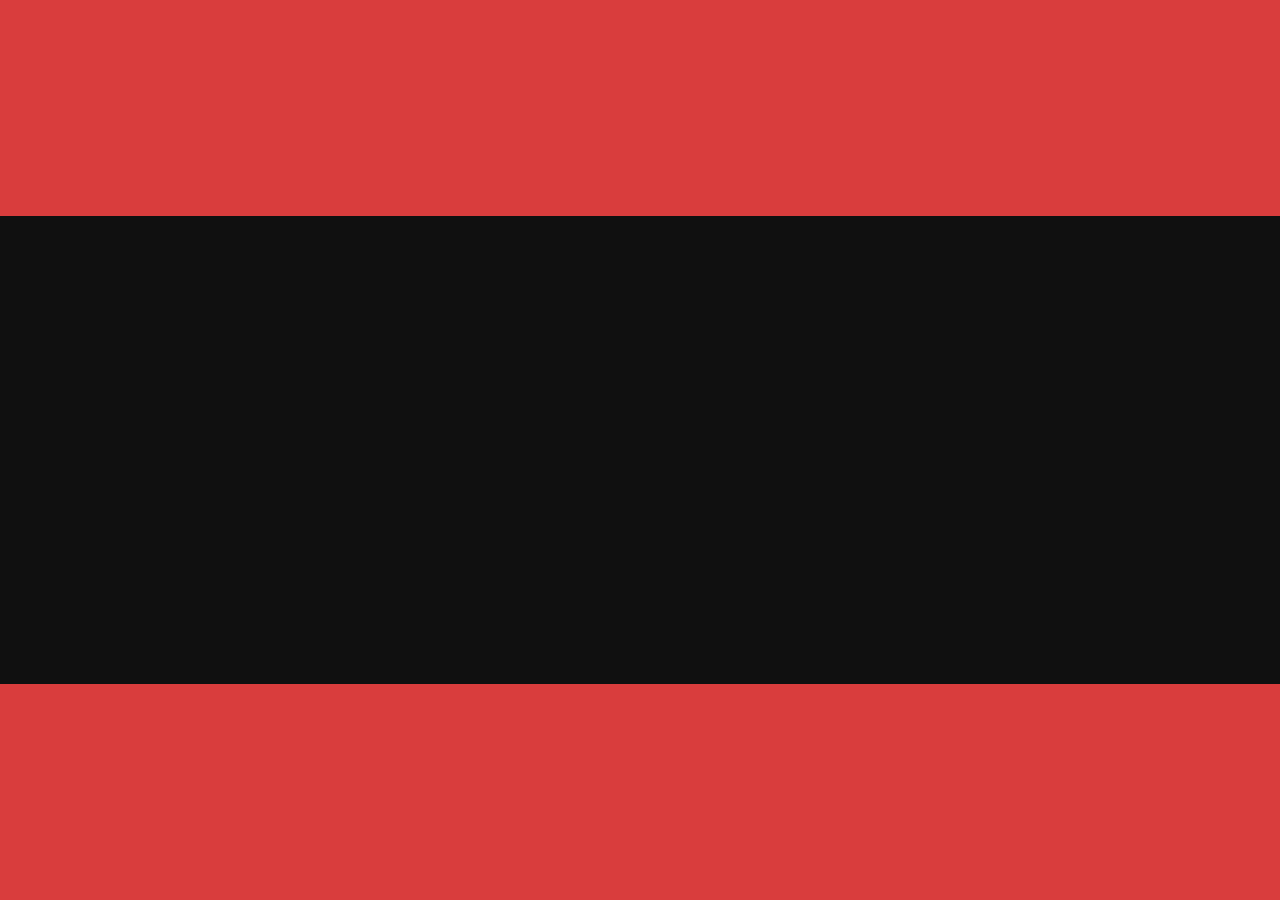
<file: index.html>
<!DOCTYPE html>
<html lang="en">
  <head>
    <meta charset="UTF-8" />
    <meta http-equiv="X-UA-Compatible" content="IE=edge" />
    <meta name="viewport" content="width=device-width, initial-scale=1.0" />
    <title>PorToFoLio</title>
    <link rel="stylesheet" href="style.css" />
  </head>
  <body>
    <svg
      class="mob-texture"
      width="1080"
      height="734"
      viewBox="0 0 1080 734"
      fill="none"
      xmlns="http://www.w3.org/2000/svg"
    >
      <path
        d="M529.87 72L431.59 261H363.28L352.48 161.37L300.64 261H232.33L209.65 72H272.56L284.71 179.73L340.87 72H399.46L410.26 181.35L467.23 72H529.87ZM596.94 120.06L592.62 142.2H672.54L663.36 188.1H583.17L578.31 212.94H673.08L663.36 261H506.22L544.02 72H697.65L687.93 120.06H596.94ZM859.88 163.8C867.98 167.4 874.19 172.35 878.51 178.65C883.01 184.77 885.26 192.15 885.26 200.79C885.26 220.77 876.98 235.8 860.42 245.88C844.04 255.96 822.89 261 796.97 261H687.89L725.69 72H825.86C848 72 864.83 75.96 876.35 83.88C887.87 91.62 893.63 102.69 893.63 117.09C893.63 127.71 890.66 137.07 884.72 145.17C878.78 153.09 870.5 159.3 859.88 163.8ZM779.42 116.55L773.75 144.63H806.15C820.19 144.63 827.21 139.14 827.21 128.16C827.21 124.38 825.77 121.5 822.89 119.52C820.01 117.54 815.87 116.55 810.47 116.55H779.42ZM800.48 216.45C806.96 216.45 812.18 215.01 816.14 212.13C820.1 209.07 822.08 204.75 822.08 199.17C822.08 195.21 820.55 192.15 817.49 189.99C814.61 187.83 810.92 186.75 806.42 186.75H765.38L759.44 216.45H800.48Z"
        fill="white"
        fill-opacity="0.06"
      />
      <path
        d="M227.85 670.32C210.93 670.32 196.26 667.53 183.84 661.95C171.6 656.19 162.15 648.09 155.49 637.65C149.01 627.21 145.77 614.97 145.77 600.93C145.77 595.17 146.49 588.51 147.93 580.95L168.72 477H232.44L211.92 579.87C210.84 584.91 210.3 589.5 210.3 593.64C210.3 602.1 212.46 608.4 216.78 612.54C221.1 616.68 227.4 618.75 235.68 618.75C245.04 618.75 252.33 615.78 257.55 609.84C262.77 603.9 266.82 593.91 269.7 579.87L290.22 477H352.86L331.53 583.65C325.77 612.27 314.25 633.87 296.97 648.45C279.69 663.03 256.65 670.32 227.85 670.32ZM382.069 477H445.789L407.989 666H344.269L382.069 477ZM455.673 565.02H536.673L527.493 610.92H446.493L455.673 565.02ZM639.178 670.32C622.258 670.32 607.588 667.53 595.168 661.95C582.928 656.19 573.478 648.09 566.818 637.65C560.338 627.21 557.098 614.97 557.098 600.93C557.098 595.17 557.818 588.51 559.258 580.95L580.048 477H643.768L623.248 579.87C622.168 584.91 621.628 589.5 621.628 593.64C621.628 602.1 623.788 608.4 628.108 612.54C632.428 616.68 638.728 618.75 647.008 618.75C656.368 618.75 663.658 615.78 668.878 609.84C674.098 603.9 678.148 593.91 681.028 579.87L701.548 477H764.188L742.858 583.65C737.098 612.27 725.578 633.87 708.298 648.45C691.018 663.03 667.978 670.32 639.178 670.32ZM893.9 572.04L944.66 666H875.81L852.32 617.4L811.28 666H735.14L824.24 568.26L776.45 477H844.49L867.71 524.25L908.21 477H980.03L893.9 572.04Z"
        fill="white"
        fill-opacity="0.06"
      />
      <path
        d="M27.34 273H112.66C132.46 273 149.56 276.24 163.96 282.72C178.54 289.2 189.7 298.47 197.44 310.53C205.18 322.59 209.05 336.81 209.05 353.19C209.05 374.97 204.01 394.14 193.93 410.7C183.85 427.08 169.81 439.77 151.81 448.77C133.99 457.59 113.65 462 90.79 462H-10.46L27.34 273ZM92.95 412.32C109.33 412.32 122.02 407.19 131.02 396.93C140.2 386.49 144.79 373.17 144.79 356.97C144.79 345.99 141.37 337.53 134.53 331.59C127.87 325.65 118.15 322.68 105.37 322.68H81.07L63.25 412.32H92.95ZM303.326 321.06L299.006 343.2H378.926L369.746 389.1H289.556L284.696 413.94H379.466L369.746 462H212.606L250.406 273H404.036L394.316 321.06H303.326ZM469.336 466.32C452.956 466.32 437.566 464.61 423.166 461.19C408.766 457.59 396.886 452.91 387.526 447.15L412.096 400.17C432.436 411.87 453.676 417.72 475.816 417.72C483.916 417.72 490.126 416.73 494.446 414.75C498.766 412.77 500.926 410.07 500.926 406.65C500.926 403.41 498.676 400.8 494.176 398.82C489.856 396.84 482.926 394.68 473.386 392.34C460.786 389.1 450.346 385.86 442.066 382.62C433.786 379.2 426.496 374.07 420.196 367.23C414.076 360.21 411.016 351.03 411.016 339.69C411.016 325.47 414.796 313.05 422.356 302.43C430.096 291.63 441.166 283.35 455.566 277.59C469.966 271.65 486.976 268.68 506.596 268.68C520.636 268.68 533.686 270.12 545.746 273C557.986 275.7 568.516 279.66 577.336 284.88L554.386 331.32C547.006 326.64 538.816 323.13 529.816 320.79C520.996 318.45 511.906 317.28 502.546 317.28C493.726 317.28 486.886 318.54 482.026 321.06C477.166 323.58 474.736 326.55 474.736 329.97C474.736 333.39 476.896 336.09 481.216 338.07C485.716 340.05 493.006 342.21 503.086 344.55C515.326 347.43 525.586 350.49 533.866 353.73C542.326 356.97 549.616 362.01 555.736 368.85C561.856 375.69 564.916 384.69 564.916 395.85C564.916 409.89 561.046 422.22 553.306 432.84C545.566 443.46 534.496 451.74 520.096 457.68C505.696 463.44 488.776 466.32 469.336 466.32ZM609.528 273H673.248L635.448 462H571.728L609.528 273ZM811.112 362.37H866.462L850.262 443.91C840.182 451.11 828.572 456.69 815.432 460.65C802.472 464.43 788.522 466.32 773.582 466.32C754.322 466.32 737.312 462.81 722.552 455.79C707.972 448.59 696.632 438.6 688.532 425.82C680.612 413.04 676.652 398.37 676.652 381.81C676.652 359.85 681.782 340.32 692.042 323.22C702.302 306.12 716.612 292.8 734.972 283.26C753.332 273.54 774.392 268.68 798.152 268.68C837.392 268.68 866.012 281.01 884.012 305.67L838.382 341.04C832.442 333.48 826.052 328.17 819.212 325.11C812.372 321.87 804.362 320.25 795.182 320.25C784.202 320.25 774.572 322.68 766.292 327.54C758.192 332.4 751.892 339.24 747.392 348.06C743.072 356.7 740.912 366.6 740.912 377.76C740.912 388.92 744.602 397.92 751.982 404.76C759.362 411.42 769.532 414.75 782.492 414.75C788.972 414.75 795.182 413.85 801.122 412.05L811.112 362.37ZM1097.73 273L1059.93 462H1007.55L953.282 373.98L935.732 462H873.632L911.432 273H963.812L1018.08 361.02L1035.63 273H1097.73Z"
        fill="white"
        fill-opacity="0.06"
      />
    </svg>
    <img src="./faizan logo.svg" alt="" class="hero" />
    <img class="texture" src="./texture.svg" alt="" srcset="" />
    <div class="container">
      <div class="main">
        <h1 class="title">FAIZAN HAMID</h1>
        <p>Full-Stack Web Developer</p>
      </div>
      <div class="links">
        <a class="resume" href="./portofolio.html">VIEW PROTOFOLIO</a>
        <a class="contact" href="./contact.html">GET IN TOUCH</a>
      </div>
    </div>
    <div class="intro">
      <div class="intro-text">
        <h1 class="hide">
          <span class="text">HEY THERE!</span>
        </h1>
        <h1 class="hide">
          <span class="text">MY GORGEOUS </span>
        </h1>
        <h1 class="hide">
          <span class="text">FRIEND ON THE INTERNET</span>
        </h1>
      </div>
    </div>
    <div class="slider"></div>
    <script
      src="https://cdnjs.cloudflare.com/ajax/libs/gsap/3.5.1/gsap.min.js"
      integrity="sha512-IQLehpLoVS4fNzl7IfH8Iowfm5+RiMGtHykgZJl9AWMgqx0AmJ6cRWcB+GaGVtIsnC4voMfm8f2vwtY+6oPjpQ=="
      crossorigin="anonymous"
    ></script>
    <script src="./app.js"></script>
  </body>
</html>
</file>
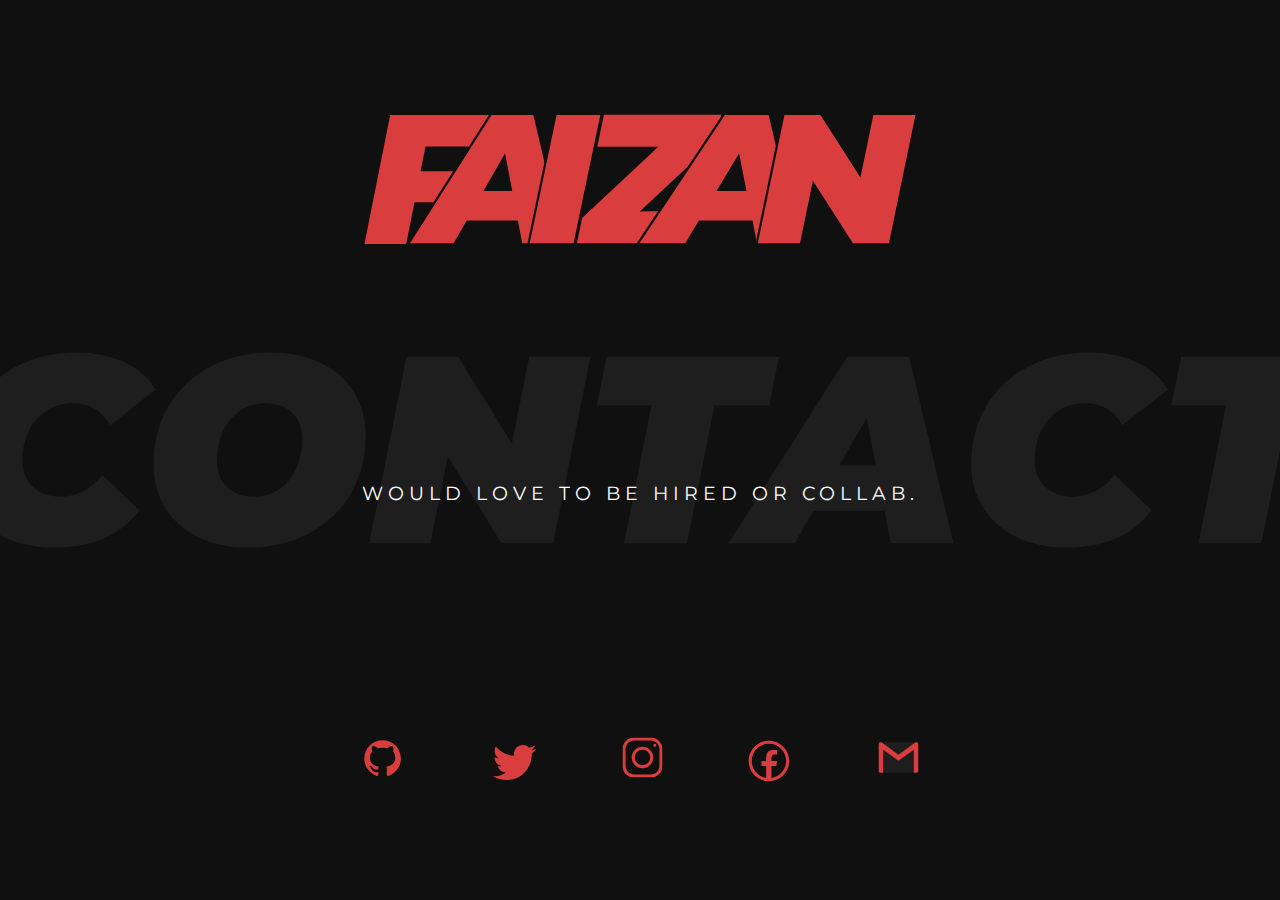
<file: contact.html>
<!DOCTYPE html>
<html lang="en">
  <head>
    <meta charset="UTF-8" />
    <meta http-equiv="X-UA-Compatible" content="IE=edge" />
    <meta name="viewport" content="width=device-width, initial-scale=1.0" />
    <title>Contact</title>
    <link rel="stylesheet" href="style.css" />
  </head>
  <body>
    <img class="contact-texture" src="./texture-contact.svg" alt="" />
    <div class="contact-container">
      <img src="./faizan logo.svg" class="mob-hero" alt="" />
      <p class="hire">WOULD LOVE TO BE HIRED OR COLLAB.</p>
      <div class="media">
        <svg
          class="media-icon"
          width="45"
          height="45"
          viewBox="0 0 45 45"
          xmlns="http://www.w3.org/2000/svg"
        >
          <path
            d="M21.0938 2.8125C10.9973 2.8125 2.8125 10.9863 2.8125 21.0608C2.8125 29.1248 8.05298 35.9692 15.3149 38.3862C16.2268 38.551 16.875 37.6172 16.875 36.9141C16.875 36.4856 16.886 35.9692 16.875 34.4531C11.7883 35.5518 10.1953 31.9922 10.1953 31.9922C9.36035 29.8828 8.34961 29.2786 8.34961 29.2786C6.69067 28.147 8.47046 28.1799 8.47046 28.1799C10.3052 28.3008 11.25 29.8828 11.25 29.8828C12.6562 32.3438 15.8313 32.1021 16.875 31.6406C16.875 30.52 16.9959 29.707 17.3035 29.1907C11.5576 28.1799 8.42651 24.8621 8.4375 20.2698C8.44849 17.5562 9.38233 15.4468 10.8984 13.8867C10.2393 13.0518 9.78882 10.1953 11.1401 8.4375C14.5349 8.4375 16.5564 10.8875 16.5564 10.8875C16.5564 10.8875 18.1494 10.1953 21.0828 10.1953C24.0271 10.1953 25.6091 10.8545 25.6091 10.8545C25.6091 10.8545 27.6416 8.4375 31.0364 8.4375C32.3877 10.1953 31.9373 13.0518 31.4099 13.8318C32.8601 15.3589 33.75 17.4683 33.75 20.2698C33.75 24.8621 30.6299 28.1799 24.895 29.1797C25.2576 29.729 25.3125 30.498 25.3125 31.6406C25.3125 34.0796 25.3125 36.3098 25.3125 36.9141C25.3125 37.6172 25.9497 38.562 26.8835 38.3862C34.1455 35.9583 39.375 29.1248 39.375 21.0608C39.375 10.9863 31.1902 2.8125 21.0938 2.8125Z"
          />
        </svg>

        <svg
          width="50"
          height="50"
          viewBox="0 0 50 50"
          fill="none"
          xmlns="http://www.w3.org/2000/svg"
        >
          <path
            d="M46.6667 11.5625C45.0716 12.2689 43.3594 12.7474 41.5592 12.9622C43.3952 11.862 44.8047 10.1204 45.4688 8.04362C43.7533 9.0625 41.849 9.80143 39.821 10.2018C38.1999 8.47331 35.8887 7.39258 33.3333 7.39258C28.4245 7.39258 24.4434 11.3737 24.4434 16.2826C24.4434 16.9792 24.5247 17.6595 24.6745 18.3073C17.2852 17.9395 10.7357 14.3978 6.34766 9.01693C5.58594 10.332 5.14648 11.8587 5.14648 13.4896C5.14648 16.5723 6.7155 19.2936 9.10156 20.8887C7.64323 20.8431 6.27279 20.4427 5.07487 19.7754C5.07487 19.8145 5.07487 19.8503 5.07487 19.8893C5.07487 24.196 8.13802 27.7897 12.2038 28.6035C11.4616 28.8086 10.6738 28.916 9.86328 28.916C9.29037 28.916 8.73047 28.8607 8.1901 28.7598C9.32292 32.2884 12.6042 34.8633 16.4941 34.9349C13.4538 37.3177 9.61914 38.7402 5.45247 38.7402C4.73633 38.7402 4.02995 38.6979 3.33008 38.6165C7.26562 41.1361 11.9369 42.6074 16.9596 42.6074C33.3138 42.6074 42.2526 29.0625 42.2526 17.3145C42.2526 16.9271 42.2461 16.5462 42.2298 16.1621C43.9681 14.9089 45.4753 13.3431 46.6667 11.5625Z"
          />
        </svg>

        <svg
          width="40"
          height="40"
          viewBox="0 0 40 40"
          fill="none"
          xmlns="http://www.w3.org/2000/svg"
        >
          <path
            d="M11.6106 0C5.21635 0 0 5.21635 0 11.6106V28.4014C0 34.7837 5.21635 40 11.6106 40H28.4014C34.7837 40 40 34.7837 40 28.3894V11.6106C40 5.21635 34.7837 0 28.3894 0H11.6106ZM11.6106 3.07692H28.3894C33.125 3.07692 36.9231 6.875 36.9231 11.6106V28.3894C36.9231 33.125 33.125 36.9231 28.4014 36.9231H11.6106C6.875 36.9231 3.07692 33.125 3.07692 28.4014V11.6106C3.07692 6.875 6.875 3.07692 11.6106 3.07692ZM32.3077 6.15385C31.4543 6.15385 30.7692 6.83894 30.7692 7.69231C30.7692 8.54567 31.4543 9.23077 32.3077 9.23077C33.1611 9.23077 33.8462 8.54567 33.8462 7.69231C33.8462 6.83894 33.1611 6.15385 32.3077 6.15385ZM20 9.23077C14.0745 9.23077 9.23077 14.0745 9.23077 20C9.23077 25.9255 14.0745 30.7692 20 30.7692C25.9255 30.7692 30.7692 25.9255 30.7692 20C30.7692 14.0745 25.9255 9.23077 20 9.23077ZM20 12.3077C24.2668 12.3077 27.6923 15.7332 27.6923 20C27.6923 24.2668 24.2668 27.6923 20 27.6923C15.7332 27.6923 12.3077 24.2668 12.3077 20C12.3077 15.7332 15.7332 12.3077 20 12.3077Z"
          />
        </svg>

        <svg
          width="50"
          height="50"
          viewBox="0 0 50 50"
          fill="none"
          xmlns="http://www.w3.org/2000/svg"
        >
          <path
            d="M23.4375 3.125C12.2377 3.125 3.125 12.2377 3.125 23.4375C3.125 34.6373 12.2377 43.75 23.4375 43.75C34.6373 43.75 43.75 34.6373 43.75 23.4375C43.75 12.2377 34.6373 3.125 23.4375 3.125ZM23.4375 6.25C32.9484 6.25 40.625 13.9266 40.625 23.4375C40.625 32.0823 34.2737 39.1907 25.9766 40.4175V28.4058H30.8289L31.5918 23.4802H25.9766V20.7825C25.9766 18.7356 26.6427 16.9189 28.5583 16.9189H31.6345V12.616C31.0939 12.5441 29.9518 12.384 27.7893 12.384C23.2768 12.384 20.6299 14.7684 20.6299 20.1965V23.4741H15.9912V28.4058H20.636V40.3748C12.4681 39.0379 6.25 31.9908 6.25 23.4375C6.25 13.9266 13.9266 6.25 23.4375 6.25Z"
          />
        </svg>

        <svg
          width="40"
          height="40"
          viewBox="0 0 40 40"
          fill="none"
          xmlns="http://www.w3.org/2000/svg"
        >
          <path
            d="M37.8884 9.59436L35.3349 35.2357H4.66493L2.60767 10.0906L19.9999 19.8283L37.8884 9.59436Z"
            fill="white"
            fill-opacity="0.06"
          />
          <path
            d="M37.0223 4.76428L20 20.7546L2.97766 4.76428H20H37.0223Z"
            fill="white"
            fill-opacity="0.06"
          />
          <path
            d="M4.665 12.1479V35.2357H1.88586C0.844688 35.2357 0 34.3911 0 33.3499V8.74744L3.04688 8.83048L4.665 12.1479Z"
          />
          <path
            d="M39.9999 8.74742V33.3499C39.9999 34.3911 39.1553 35.2358 38.1131 35.2358H35.335V12.1479L36.8734 8.51312L39.9999 8.74742Z"
          />
          <path
            d="M40 6.65014V8.74741L35.335 12.1479L20 23.3251L4.665 12.1479L0 8.74741V6.65014C0 5.60897 0.844688 4.76428 1.88586 4.76428H2.97766L20 17.1712L37.0223 4.76428H38.1131C39.1553 4.76428 40 5.60889 40 6.65014Z"
          />
          <path d="M4.665 12.1479L0 11.4246V8.74744L4.665 12.1479Z" />
        </svg>
      </div>
    </div>
  </body>
</html>
</file>
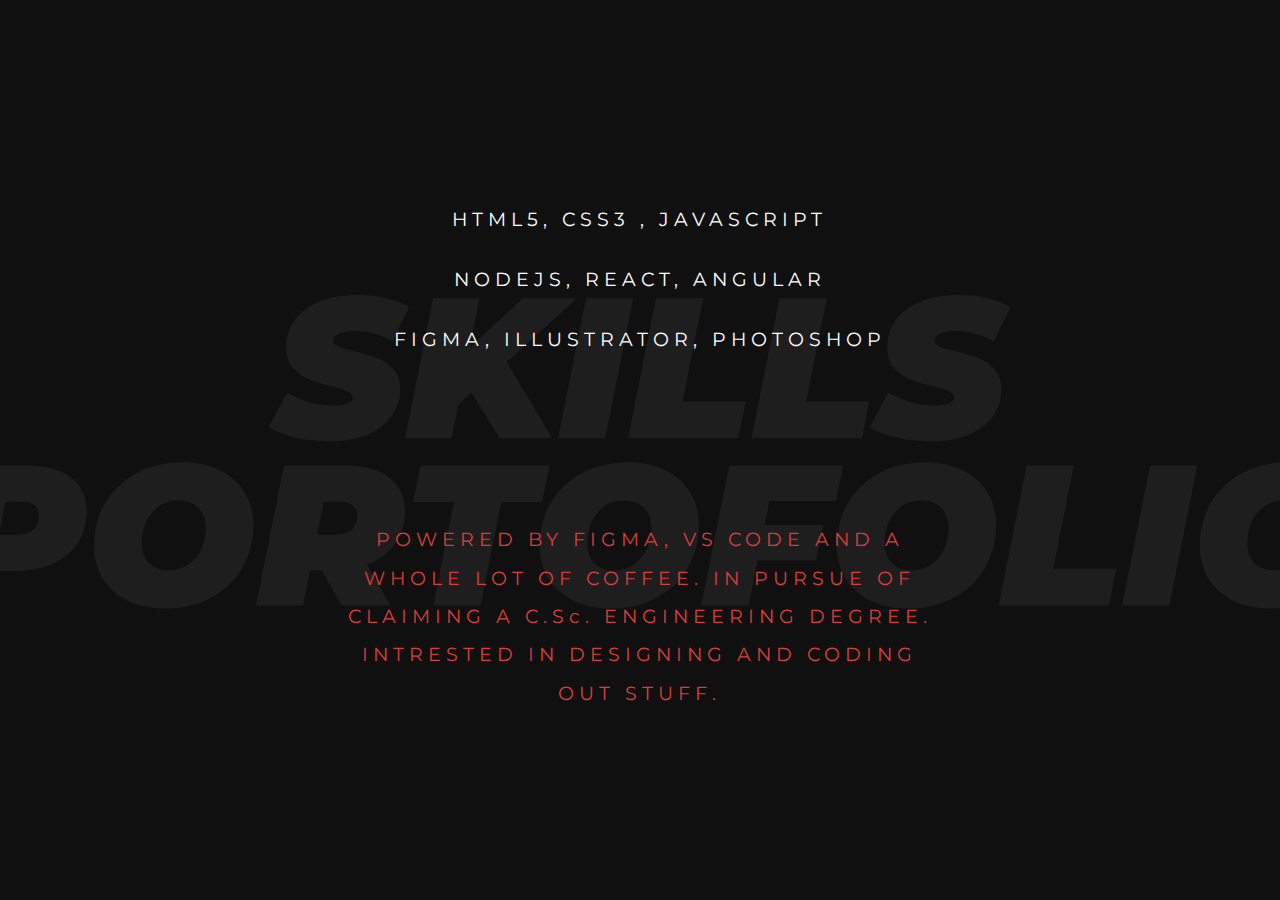
<file: portofolio.html>
<!DOCTYPE html>
<html lang="en">
  <head>
    <meta charset="UTF-8" />
    <meta http-equiv="X-UA-Compatible" content="IE=edge" />
    <meta name="viewport" content="width=device-width, initial-scale=1.0" />
    <title>Myself</title>
    <link rel="stylesheet" href="style.css" />
  </head>
  <body>
    <img src="./mob resume texture.svg" class="mob-resume-texture" alt="" />
    <img class="skill-texture" src="./skills.svg" alt="" />
    <div class="resume-container">
      <div class="skills">
        <p>HTML5, CSS3 , JAVASCRIPT</p>
        <p>NODEJS, REACT, ANGULAR</p>
        <p>FIGMA, ILLUSTRATOR, PHOTOSHOP</p>
      </div>
      <div class="myself">
        <p>
          POWERED BY FIGMA, VS CODE AND A WHOLE LOT OF COFFEE. IN PURSUE OF
          CLAIMING A C.Sc. ENGINEERING DEGREE. INTRESTED IN DESIGNING AND CODING
          OUT STUFF.
        </p>
      </div>
    </div>
  </body>
</html>
</file>
<file: style.css>
@import url('https://fonts.googleapis.com/css2?family=Montserrat:ital,wght@0,500;1,900&display=swap');

*, *::after, *::before {
    margin: 0px;
    padding: 0px;
    box-sizing: border-box;
    font-family: 'Montserrat', sans-serif;
}

.intro {
    background: #D93D3D;
    position: fixed;
    top: 0;
    left: 0;
    width: 100%;
    height: 100%;
    display: flex;
    justify-content: center;
    align-items: center;
  }
  .slider {
    background: #101010;
    position: fixed;
    top: 0;
    left: 0;
    width: 100%;
    height: 100%;
    transform: translateY(100%);
  }
  
  .intro-text {
    text-align: center;
    color: #D93D3D;
    font-family: "Heebo", sans-serif;
    font-size: 3rem;
  }
  
  .hide {
    background: #101010;
    overflow: hidden;
  }
  
  .hide span {
    transform: translateY(100%);
    display: inline-block;
  }
  

body {
    background: #101010;
    color: white;
    height: 100vh;
}

.hero{
    display: none;
}

.mob-texture {
    display: none;
}

.mob-resume-texture {
    display: none;
}

.texture {
    width: 100%;
    position: absolute;
    top: 50%;
    left: 50%;
    transform: translate(-50%, -50%);
}

.title {
    font-size: 4rem;
    font-style: italic;
}

.container {
    height: 35vh;
    display: flex;
    flex-direction: column;
    justify-content:space-around;
    position: absolute;
    top: 50%;
    left: 50%;
    transform: translate(-100%, -50%);
}

a {
    color: white;
    letter-spacing: 5px;
    text-decoration: none;
    font-size: 0.8em;
}

.resume {
    border: 2px solid #D93D3D;
    background: transparent;
    padding: 12px 12px;
    transition: 150ms ease-in-out;
}


.contact {
    background: none;
    border: none;
    padding: 12px 12px;
    border-bottom: 2px solid #D93D3D;
    transition: 150ms ease-in-out;
}

.resume:hover, .contact:hover  {
    background: white;
    color: #D93D3D;
}

.links {
    display: flex;
    justify-content: space-between;
}

/* contact page */
.contact-texture {
    width: 100%;
    position: absolute;
    top: 50%;
    left: 50%;
    transform: translate(-50%, -50%);
}

.contact-container {
    height: 75vh;
    position: absolute;
    top: 50%;
    left: 50%;
    transform: translate(-50%, -50%);
    display: flex;
    flex-direction: column;
    justify-content: space-between;
    text-align: center;
}

.media {
    display: flex;
    justify-content: space-between;
}

.hire {
    font-size: 1.2em;
    letter-spacing: 5px;
}

svg {
    fill: #D93D3D;
}

svg:hover {
    fill: white;
    cursor: pointer;
}

.skill-texture {
    width: 100%;
    position: absolute;
    top: 50%;
    left: 50%;
    transform: translate(-50%, -50%);
}

.resume-container {
    font-size: 1.2em;
    letter-spacing: 5px;
    height: 75vh;
    position: absolute;
    top: 50%;
    left: 50%;
    transform: translate(-50%, -50%);
    display: flex;
    flex-direction: column;
    justify-content: space-around;
    text-align: center;
}

.skills {
    height: 20vh;
    display: flex;
    flex-direction: column;
    justify-content: space-around;
}

.myself{
    color: #D93D3D;
    line-height: 2em;
    width: 46vw;
}

@media only screen and (max-width: 1200px) {
    .hero {
        width: 50vw;
        display: initial;
        position: absolute;
        top: 20%;
        left: 50%;
        transform: translate(-50%, -50%);
    } 

    .mob-texture {
        height: 80vh;
        width: 100%;
        display: flex;
        flex-direction: column;
        justify-content: space-around;
        position: absolute;
        top: 50%;
        left: 50%;
        transform: translate(-50%, -50%);
    }

    .texture {
        display: none;
    }

    .container {
        height: 100vh;
        width: 100vw;
    }

    .title {
        width: 100vw;
        font-size: 3rem;
    }

    .main {
        text-align: center;
        position: absolute;
        top: 50%;
        left: 100%;
        transform: translate(-50%, -50%);
    }

    .links {
        flex-direction: column;
        position: absolute;
        top: 80%;
        left: 100%;
        transform: translate(-50%, -50%);
        width: 40vw;
        text-align: center;
        height: 20vh;
    }

    .contact {
        border: 2px solid #D93D3D;
    }

    .skill-texture {
        display: none;
    }

    .mob-resume-texture {
        width: 100%;
        display: initial;
        position: absolute;
        top: 50%;
        left: 50%;
        transform: translate(-50%, -50%);
        
    }

    .skills {
        height: 30vh;
        justify-content: space-between;
        font-size: 0.8em;
        width: 70vw;
    }

    .myself{
        font-size: 0.8em;
        line-height: 1.5em;
        width: 70vw;
    }

    .mob-hero {
        display: none;
    }

    .contact-container {
        top: 50%;
        height: 50vh;
    }

    .media {
        width: 70vw;
    }

}
</file>
